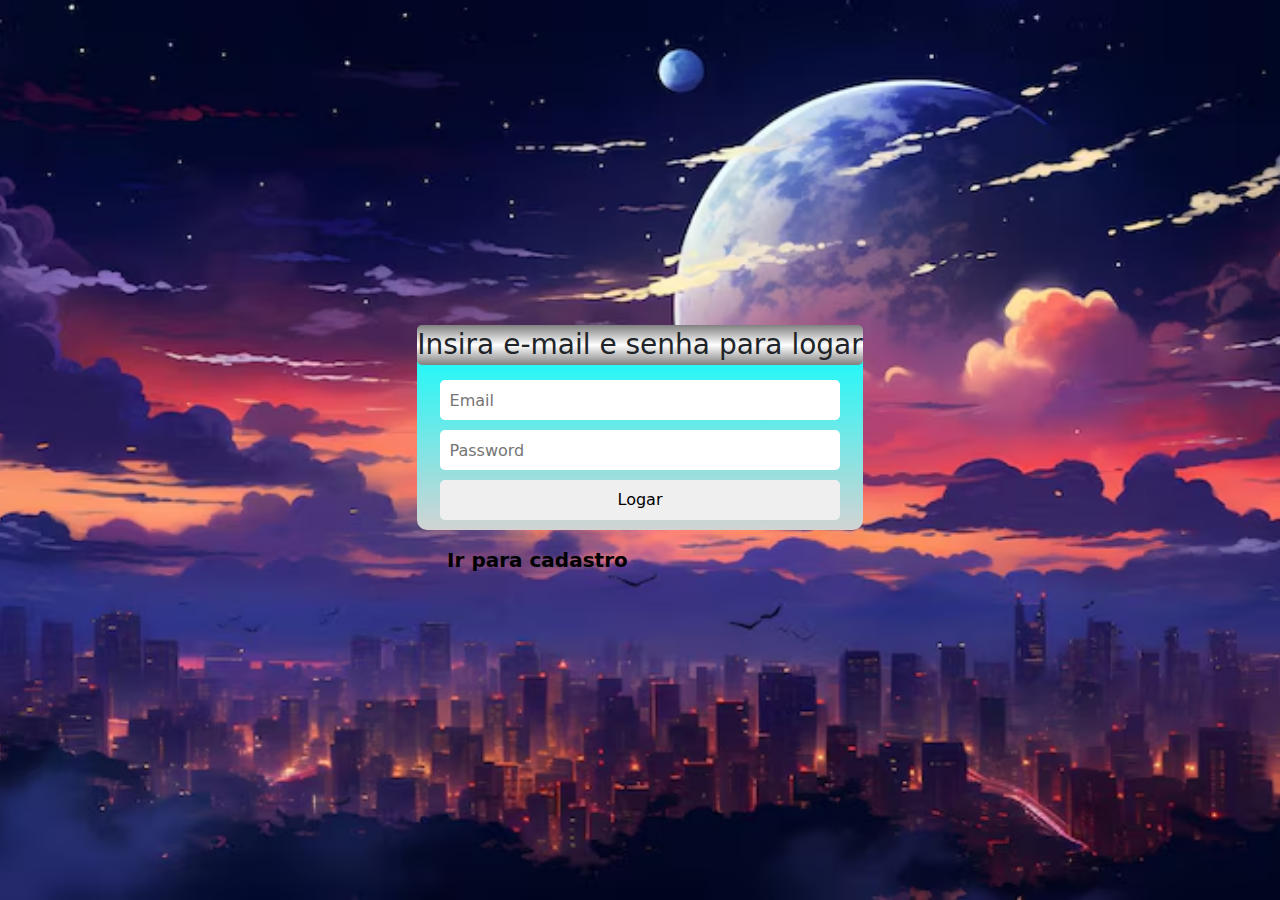
<file: index.html>
<!DOCTYPE html>
<html lang="pt-br">

<head>
    <meta charset="UTF-8">
    <meta name="viewport" content="width=device-width, initial-scale=1.0">
    <!-- Link bootstrap -->
    <link href="https://cdn.jsdelivr.net/npm/bootstrap@5.3.3/dist/css/bootstrap.min.css" rel="stylesheet"
        integrity="sha384-QWTKZyjpPEjISv5WaRU9OFeRpok6YctnYmDr5pNlyT2bRjXh0JMhjY6hW+ALEwIH" crossorigin="anonymous">
    <script src="https://cdn.jsdelivr.net/npm/bootstrap@5.3.3/dist/js/bootstrap.bundle.min.js"
        integrity="sha384-YvpcrYf0tY3lHB60NNkmXc5s9fDVZLESaAA55NDzOxhy9GkcIdslK1eN7N6jIeHz"
        crossorigin="anonymous"></script>

    <link rel="stylesheet" href="./css/main_style.css">
    <title>SISTEMA DE CADASTRO</title>
<script>
    //Obriga encerrar a seesão para acessar a index 
    if(sessionStorage.getItem('usuarioLogado')){
        location.href = './pages/home.html'
    }
</script>

</head>

<body>
    <main class="mainIndex">

        <div id="formInit">
            <div id="init1">
                <div>
                    <h3 id="titleForm">Insira e-mail e senha para logar</h3>
                </div>

                <div style="text-align:center;">
                    <input type="email" id="email" placeholder="Email" required><br>
                    <input type="password" id="password" placeholder="Password" required><br>
                    <button  class="btnAcao" onclick="logar()">Logar</button>
                </div>
            </div>
            <button class="btnGiro" id="btn1" onclick="girarCadastro()">Ir para cadastro</button>
            <div style="transform: perspective(200px) rotatey(180deg); opacity: 0; display:none;" id="init2">

                <div>
                    <h3 id="titleForm">Preencha para se cadastrar</h3>
                </div>
                <div style="text-align:center;">
                    <input type="text" id="userCadastro" placeholder="Seu nome" required>
                    <input type="email" id="emailCadastro" placeholder="Email" required><br>
                    <input type="password" id="passwordCadastro" placeholder="Senha" min="6" max="16" required><br>
                    <input type="password" id="confPasswordCadastro" placeholder="Confirmar senha" min="6" max="16"
                        required>
                    <button class="btnAcao" onclick="gravar()">Salvar</button>
                    <!-- <button class="btnAcao" onclick="cadastrar()">Cadastrar</button> -->
                </div>
            </div>
            <button class="btnGiro" style="opacity: 0; transform: perspective(200px) rotatey(180deg);" id="btn2"
                onclick="girarLogin()">Ir para login</button>
        </div>
    </main>


    <script src="./scripts/script.js"></script>
</body>

</html>
</file>
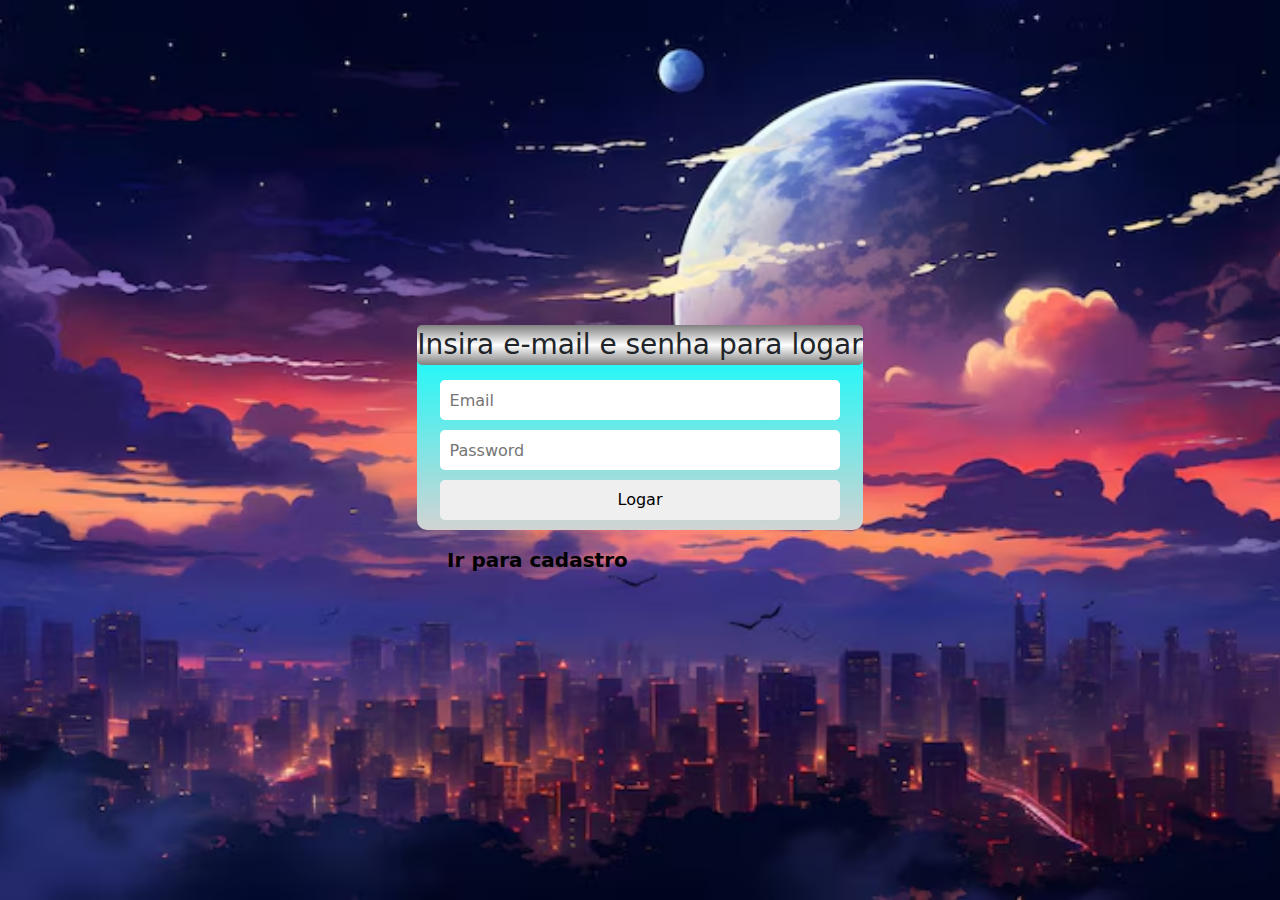
<file: pages/cadastroPessoas/cadastrarPessoas.html>
<!DOCTYPE html>
<html lang="pt-br">

<head>

    <meta charset="UTF-8">
    <meta name="viewport" content="width=device-width, initial-scale=1.0">
    <!-- Link bootstrap -->
    <link href="https://cdn.jsdelivr.net/npm/bootstrap@5.3.3/dist/css/bootstrap.min.css" rel="stylesheet"
        integrity="sha384-QWTKZyjpPEjISv5WaRU9OFeRpok6YctnYmDr5pNlyT2bRjXh0JMhjY6hW+ALEwIH" crossorigin="anonymous">
    <script src="https://cdn.jsdelivr.net/npm/bootstrap@5.3.3/dist/js/bootstrap.bundle.min.js"
        integrity="sha384-YvpcrYf0tY3lHB60NNkmXc5s9fDVZLESaAA55NDzOxhy9GkcIdslK1eN7N6jIeHz"
        crossorigin="anonymous"></script>
    <link rel="stylesheet" href="../../css/main_style.css">
    <link rel="stylesheet" href="./pessoas.css">
    <script>
        // Verifica se tem algum usuário logado, caso contrario redireciona para tela de login
        // Evitando acessar a página direto pela url
        if (sessionStorage.getItem("usuarioLogado") == null) {
            location.href = "../../index.html"
        }
    </script>
    <title>Cadastrar Pessoas</title>
</head>

<body class="bodyHome">
    <header class="headerHome">

        <span id="nomeUsuario"></span>

        <button class="btnAction" onclick="encerrarSessao()">Encerra sessão</button>
    </header>
    <nav class="navbar navbar-expand-lg " id="navegando">
        <!-- Aqui é renderizado o menú -->
    </nav>
    <main class="mainHome">

        <div class="container container__cadastrar">
            <h2 class="tituloHome">Cadastrar Pessoa</h2>

            <input class="inputz" type="text" name="" id="personNome" placeholder="Nome">
            <input class="inputz" type="text" name="" id="personLastName" placeholder="Sobrenome">
            <input class="inputz" type="email" name="" id="personEmail" placeholder="E-mail">

            <select class="inputz" name="" id="personOcupation">
                <!-- lista vem do JS -->
            </select>
            <hr>
            <p>
                <button class="btn btn-primary" onclick="newPerson()">Salvar</button>
                <!-- Button trigger modal -->
                <button type="button" class="btn btn-primary" data-bs-toggle="modal" data-bs-target="#exampleModal">
                    Cadastrar novo cargo
                </button>
            </p>


        </div>
    </main>

    <!-- Modal 01-->
    <div class="modal fade" id="exampleModal" tabindex="-1" aria-labelledby="exampleModalLabel" aria-hidden="true">
        <div class="modal-dialog">
            <div class="modal-content">
                <div class="modal-header">
                    <h1 class="modal-title fs-5" id="exampleModalLabel">Inserir novo cargo</h1>
                    <button type="button" class="btn-close" data-bs-dismiss="modal" aria-label="Close"></button>
                </div>
                <div class="modal-body">
                    <input type="text" name="" id="newOcupation" placeholder="Digite um novo cargo">

                </div>
                <div class="modal-footer">
                    <button class="btn btn-secondary" onclick="newCargo()">Salvar</button>
                    <button type="button" class="btn btn-primary" data-bs-dismiss="modal">Cancelar</button>

                    <!-- Button trigger modal -->
                    <button type="button" class="btn btn-primary" data-bs-toggle="modal"
                        data-bs-target="#staticBackdrop">
                        Editar cargo
                    </button>
                </div>
            </div>
        </div>
    </div>
    <!-- Modal 01-->
    <!-- Modal 2 -->
    <div class="modal fade" id="staticBackdrop" data-bs-backdrop="static" data-bs-keyboard="false" tabindex="-1"
        aria-labelledby="staticBackdropLabel" aria-hidden="true">
        <div class="modal-dialog">
            <div class="modal-content">
                <div class="modal-header">
                    <h1 class="modal-title fs-5" id="staticBackdropLabel">Digite o novo nome no campo ao lado do que se quer editar e salve</h1>
                    <button type="button" class="btn-close" data-bs-dismiss="modal" aria-label="Close"></button>
                </div>
                <div class="modal-body" >
                    <div class="modal-body-div">
                    <table id="updateCargo">
                        <!-- Aqui aparece a lista para ediçõ de cargos -->
                    </table>
                </div>
                </div>
                <div class="modal-footer">
                    <button type="button" class="btn btn-secondary" data-bs-dismiss="modal">Cancelar</button>
                    
                </div>
            </div>
        </div>
    </div>
    <!-- Modal 2 -->
    <script src="../../scripts/script.js"></script>
    <script src="./persons.js"></script>
</body>

</html>
</file>
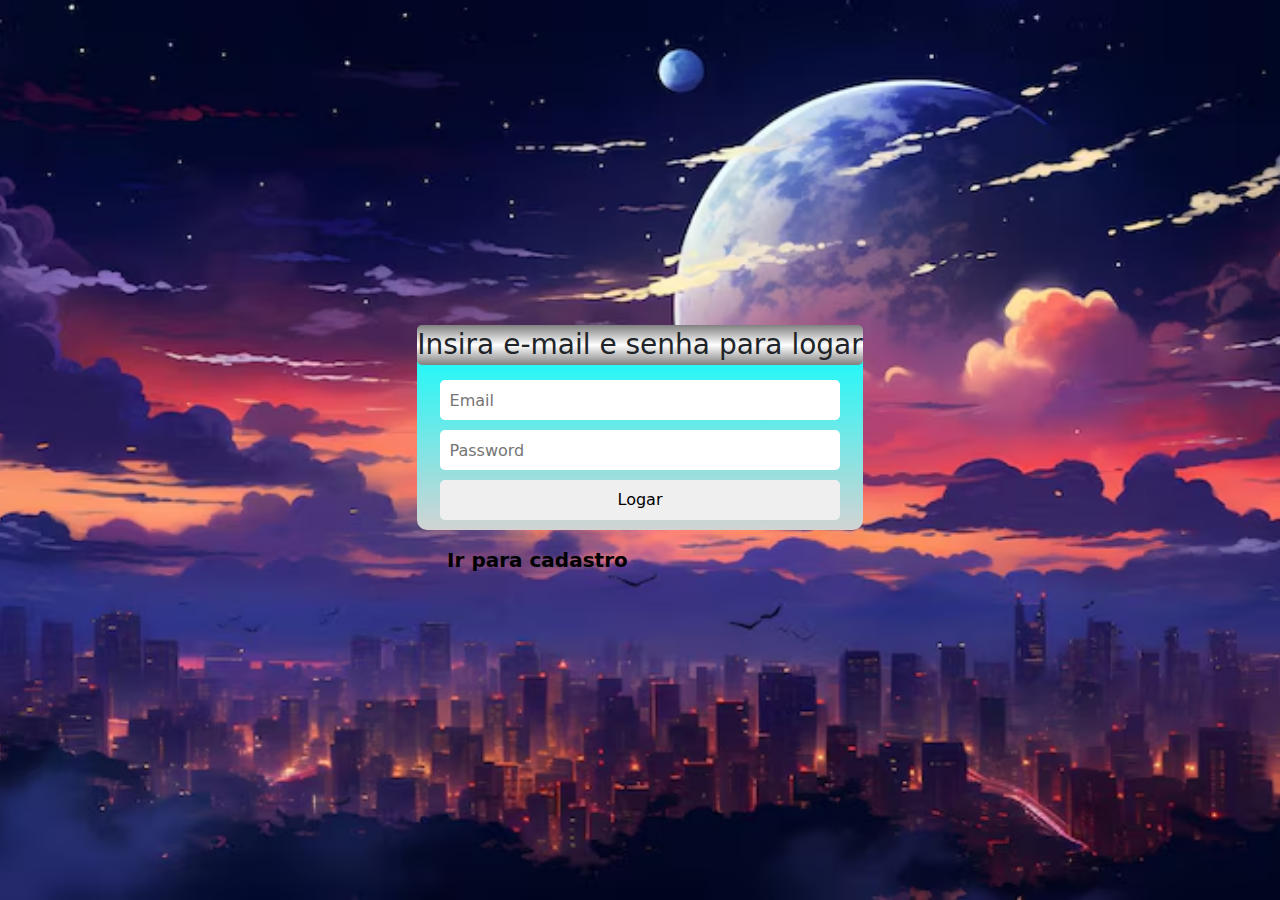
<file: pages/calculos/calculos.html>
<!DOCTYPE html>
<html lang="pt-br">

<head>

    <meta charset="UTF-8">
    <meta name="viewport" content="width=device-width, initial-scale=1.0">
    <!-- Link bootstrap -->
    <link href="https://cdn.jsdelivr.net/npm/bootstrap@5.3.3/dist/css/bootstrap.min.css" rel="stylesheet"
        integrity="sha384-QWTKZyjpPEjISv5WaRU9OFeRpok6YctnYmDr5pNlyT2bRjXh0JMhjY6hW+ALEwIH" crossorigin="anonymous">
    <script src="https://cdn.jsdelivr.net/npm/bootstrap@5.3.3/dist/js/bootstrap.bundle.min.js"
        integrity="sha384-YvpcrYf0tY3lHB60NNkmXc5s9fDVZLESaAA55NDzOxhy9GkcIdslK1eN7N6jIeHz"
        crossorigin="anonymous"></script>
        <link rel="stylesheet" href="../../css/main_style.css">
    <script>
        // Verifica se tem algum usuário logado, caso contrario redireciona para tela de login
        // Evitando acessar a página direto pela url
        if (sessionStorage.getItem("usuarioLogado") == null) {
            location.href = "../../index.html"
        }
    </script>
    <title>Cálculos</title>
</head>
<a href="../home/home.html"></a>
<body class="bodyHome">
    <header class="headerHome">

        <span id="nomeUsuario"></span>

        <button class="btnAction" onclick="encerrarSessao()">Encerra sessão</button>
    </header>
    <nav class="navbar navbar-expand-lg " id="navegando">
        <!-- Aqui é renderizado o menú -->
    </nav>
    <main class="mainHome">

        <div class="container">
            <h2 class="tituloHome">Cálculos</h2>

        </div>
    </main>
    <script src="../../scripts/script.js"></script>

</body>

</html>
</file>
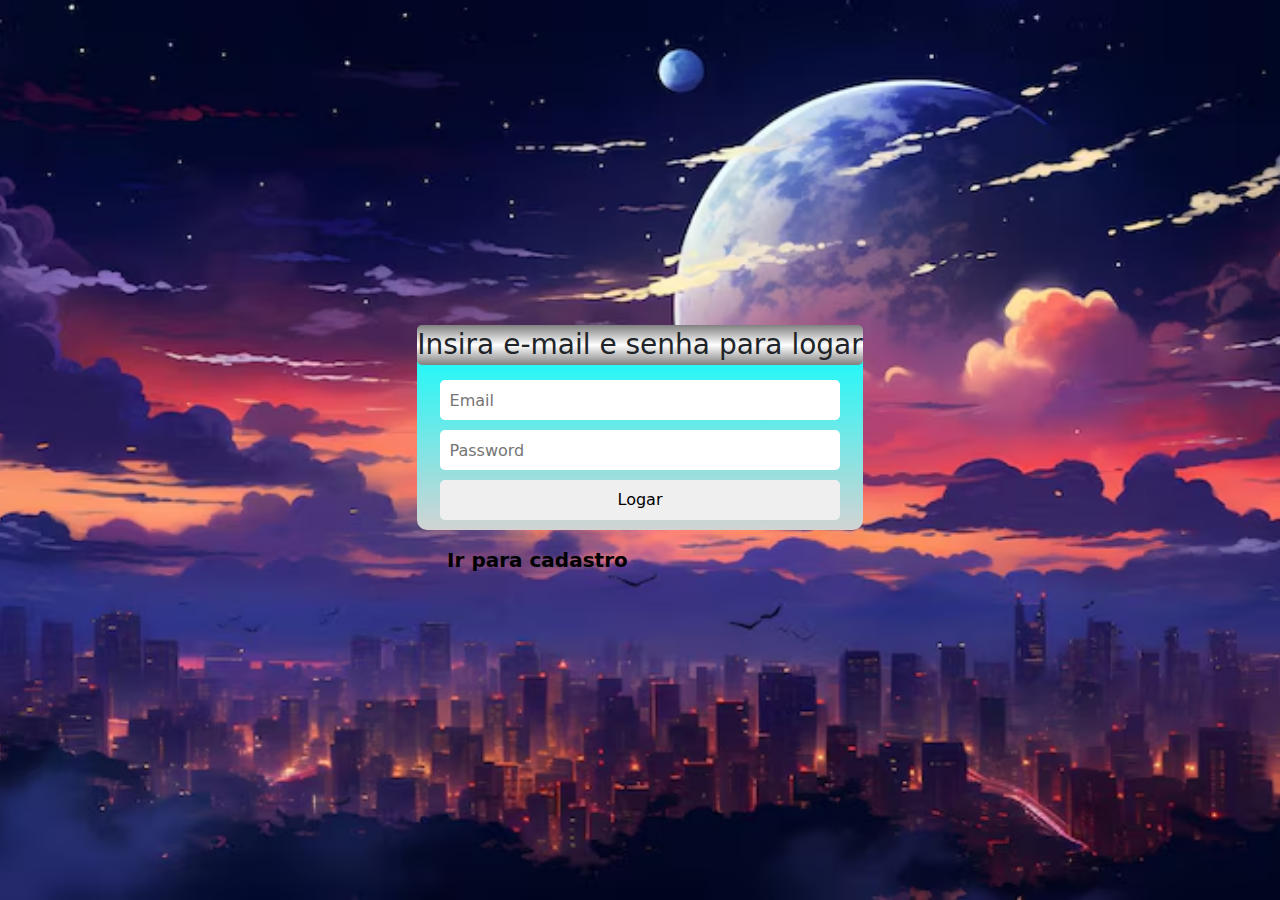
<file: pages/home/home.html>
<!DOCTYPE html>
<html lang="pt-br">

<head>

    <meta charset="UTF-8">
    <meta name="viewport" content="width=device-width, initial-scale=1.0">
    <!-- Link bootstrap -->
    <link href="https://cdn.jsdelivr.net/npm/bootstrap@5.3.3/dist/css/bootstrap.min.css" rel="stylesheet"
        integrity="sha384-QWTKZyjpPEjISv5WaRU9OFeRpok6YctnYmDr5pNlyT2bRjXh0JMhjY6hW+ALEwIH" crossorigin="anonymous">
    <script src="https://cdn.jsdelivr.net/npm/bootstrap@5.3.3/dist/js/bootstrap.bundle.min.js"
        integrity="sha384-YvpcrYf0tY3lHB60NNkmXc5s9fDVZLESaAA55NDzOxhy9GkcIdslK1eN7N6jIeHz"
        crossorigin="anonymous"></script>
    <link rel="stylesheet" href="../../css/main_style.css">
    <script>
        // Verifica se tem algum usuário logado, caso contrario redireciona para tela de login
        // Evitando acessar a página direto pela url
        if (sessionStorage.getItem("usuarioLogado") == null) {
            location.href = "../../index.html"
        }
    </script>
    <title>HOME</title>
</head>

<body class="bodyHome">
    <header class="headerHome">

        <span id="nomeUsuario"></span>

        <button class="btnAction" onclick="encerrarSessao()">Encerra
            sessão</button>
    </header>
    <nav class="navbar navbar-expand-lg " id="navegando">
        <!-- Aqui é renderizado o menú -->
    </nav>
    <main class="mainHome">

        <div class="container">
            <h2 class="tituloHome">Bemvindo a página inicial</h2>
            <div class="tab">
                <table class="tabelaUsuarios">
                    <thead>
                        <tr >
                            <th colspan="3">Usuários cadastrados</th>
                        </tr>
                        <tr>
                            <th>Nome</th>
                            <th>email</th>
                            <th class="alinhaIconeTb">Data cadástro</th>
                            <!-- <th class="alinhaIconeTb">Deletar</th> -->
                        </tr>

                    </thead>
                    <tbody id="corpo">

                    </tbody>
                </table>
            </div>
        </div>
    </main>
    <script src="../../scripts/script.js"></script>
    <script src="./tabela.js"></script>

</body>

</html>
</file>
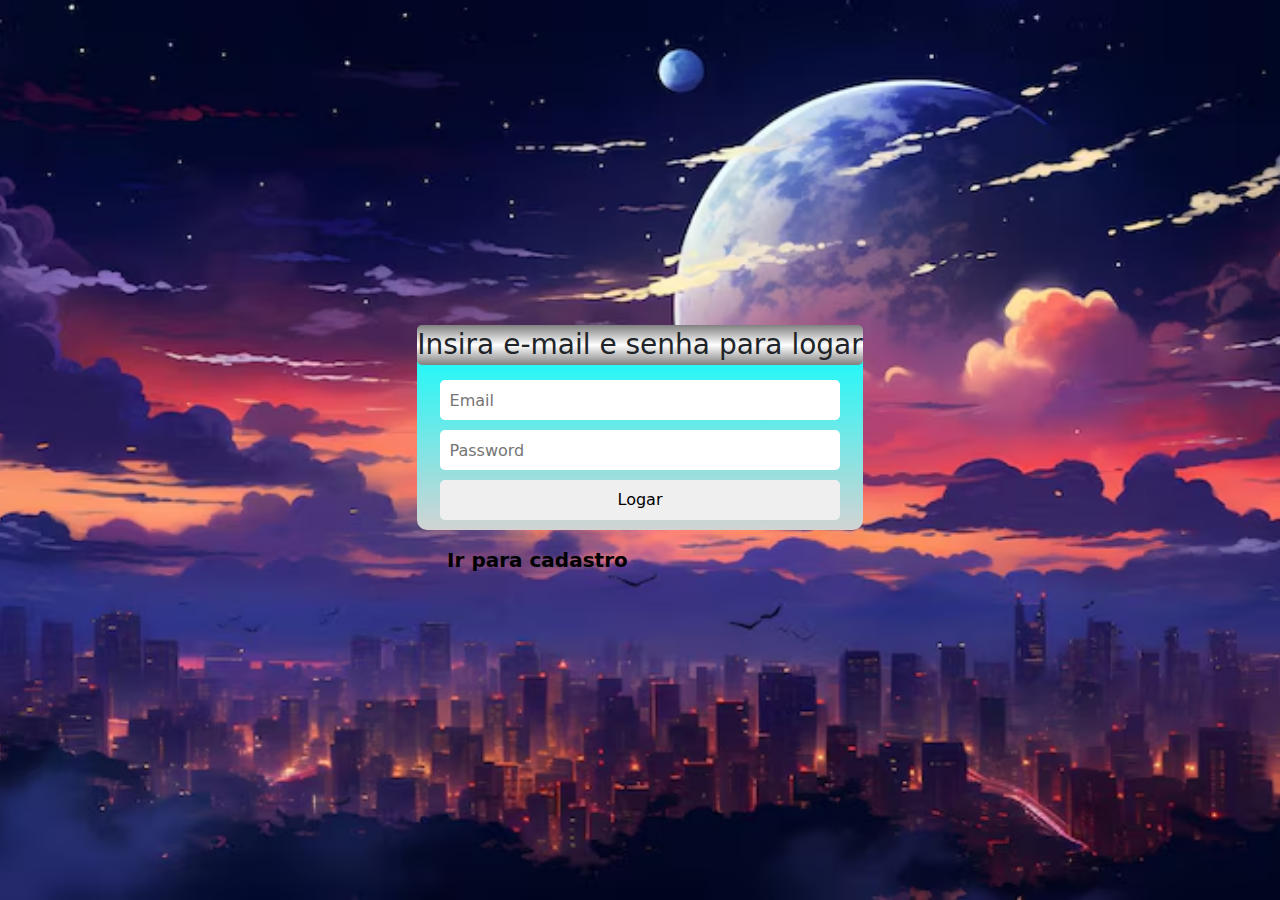
<file: pages/listaPessoas/lista.html>
<!DOCTYPE html>
<html lang="pt-br">

<head>

  <meta charset="UTF-8">
  <meta name="viewport" content="width=device-width, initial-scale=1.0">
  <!-- Link bootstrap -->
  <link href="https://cdn.jsdelivr.net/npm/bootstrap@5.3.3/dist/css/bootstrap.min.css" rel="stylesheet"
    integrity="sha384-QWTKZyjpPEjISv5WaRU9OFeRpok6YctnYmDr5pNlyT2bRjXh0JMhjY6hW+ALEwIH" crossorigin="anonymous">
  <script src="https://cdn.jsdelivr.net/npm/bootstrap@5.3.3/dist/js/bootstrap.bundle.min.js"
    integrity="sha384-YvpcrYf0tY3lHB60NNkmXc5s9fDVZLESaAA55NDzOxhy9GkcIdslK1eN7N6jIeHz"
    crossorigin="anonymous"></script>
  <link rel="stylesheet" href="../../css/main_style.css">
  <link rel="stylesheet" href="./lista.css">
  <script>
    // Verifica se tem algum usuário logado, caso contrario redireciona para tela de login
    // Evitando acessar a página direto pela url
    if (sessionStorage.getItem("usuarioLogado") == null) {
      location.href = "../../index.html"
    }
  </script>
  <title>Lista de pessoas</title>
</head>

<body class="bodyHome">
  <header class="headerHome">

    <span id="nomeUsuario"></span>

    <button class="btnAction" onclick="encerrarSessao()">Encerra sessão</button>
  </header>
  <nav class="navbar navbar-expand-lg " id="navegando">
    <!-- Aqui é renderizado o menú -->
  </nav>
  <main class="mainHome">

    <div class="container">
      <h2 class="tituloHome">Lista de Pessoas</h2>

      <div id="listPersons">

       
       
      </div>
 



  </main>
  <script src="../../scripts/script.js"></script>
  <script src="./lista.js"></script>

</body>

</html>
</file>
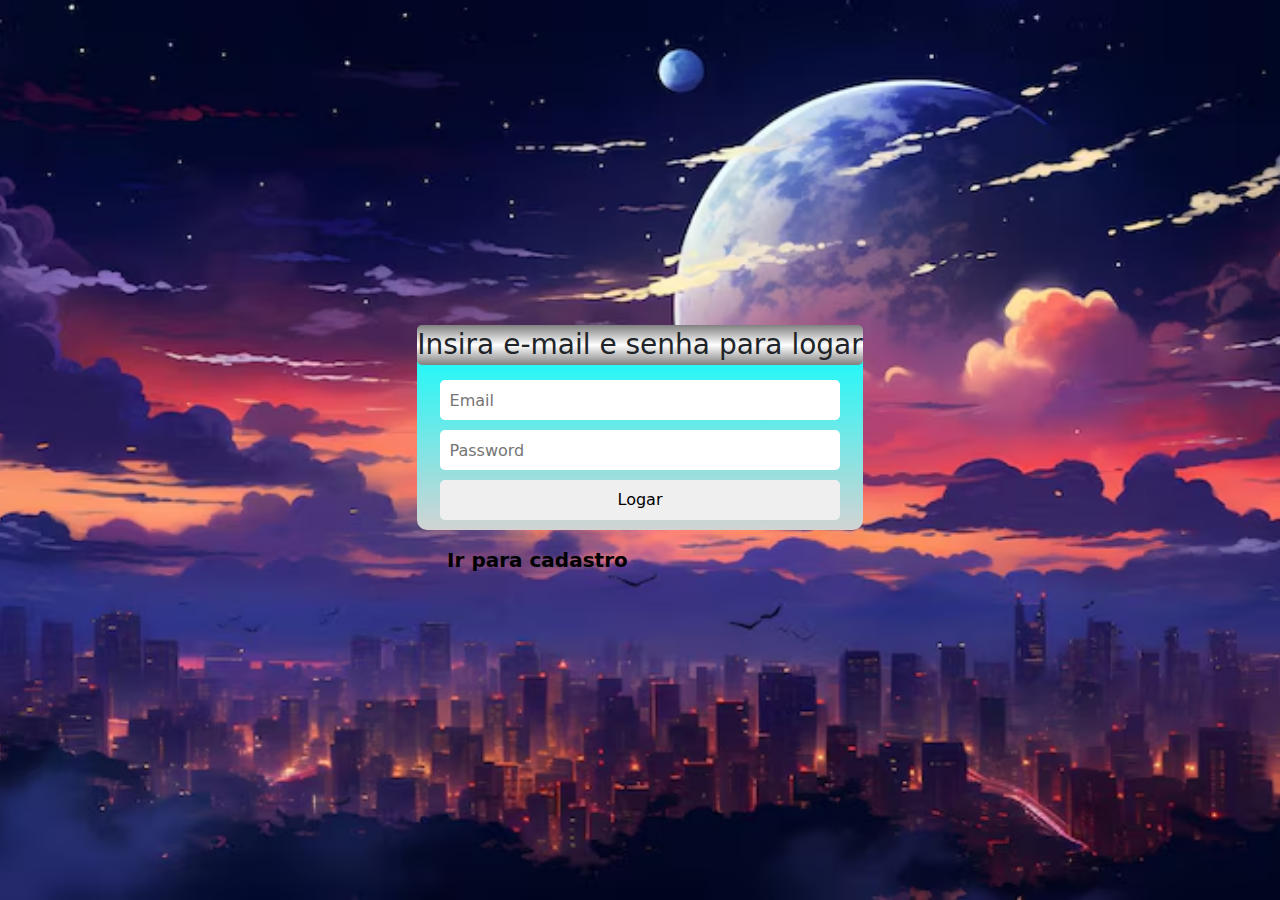
<file: pages/utilidades/utilidades.html>
<!DOCTYPE html>
<html lang="pt-br">

<head>

  <meta charset="UTF-8">
  <meta name="viewport" content="width=device-width, initial-scale=1.0">
  <!-- Link bootstrap -->
  <link href="https://cdn.jsdelivr.net/npm/bootstrap@5.3.3/dist/css/bootstrap.min.css" rel="stylesheet"
    integrity="sha384-QWTKZyjpPEjISv5WaRU9OFeRpok6YctnYmDr5pNlyT2bRjXh0JMhjY6hW+ALEwIH" crossorigin="anonymous">
  <script src="https://cdn.jsdelivr.net/npm/bootstrap@5.3.3/dist/js/bootstrap.bundle.min.js"
    integrity="sha384-YvpcrYf0tY3lHB60NNkmXc5s9fDVZLESaAA55NDzOxhy9GkcIdslK1eN7N6jIeHz"
    crossorigin="anonymous"></script>
  <link rel="stylesheet" href="../../css/main_style.css">
  <link rel="stylesheet" href="./utilidades.css">
  <script>
    // Verifica se tem algum usuário logado, caso contrario redireciona para tela de login
    // Evitando acessar a página direto pela url
    if (sessionStorage.getItem("usuarioLogado") == null) {
      location.href = "../../index.html"
    }
  </script>
  <title>Utilidades</title>
</head>

<body class="bodyHome">
  <header class="headerHome">

    <span id="nomeUsuario"></span>

    <button class="btnAction" onclick="encerrarSessao()">Encerra sessão</button>
  </header>
  <nav class="navbar navbar-expand-lg " id="navegando">
    <!-- Aqui é renderizado o menú -->
  </nav>
  <main class="mainHome">

    <div class="container">
      <h2 class="tituloHome">Accordion</h2>

      <div class="accordion accordion-flush" id="accordionFlushExample">
        <div class="accordion-item">
          <h2 class="accordion-header">
            <button class="accordion-button collapsed" type="button" data-bs-toggle="collapse"
              data-bs-target="#flush-collapseOne" aria-expanded="false" aria-controls="flush-collapseOne">
              Formula de Bhaskara
            </button>
          </h2>
          <div id="flush-collapseOne" class="accordion-collapse collapse" data-bs-parent="#accordionFlushExample">
            <div class="accordion-body">
              <div class="accordionContent">
                <div class="explique">
                  <h4>A fórmula de Bhaskara nos ajuda a resolver qualquer equação do segundo grau. Primeiramente,
                    convertemos a equação para a forma ax²+bx+c=0, na qual a, b e c são coeficientes. Em seguida,
                    inserimos esses coeficientes na fórmula: (-b±√(b²-4ac))/(2a) .</h4>
                </div>
                <hr>
                <div class="calculo">
                  <div class="inputs">
                    <h2 class="title__eccondary">Insira os valores de A, B e C</h2>
                    <br>
                    <p>
                      <label for="valor__de__a">Valor de A</label>
                      <input type="number" name="" id="valor__de__a">
                    </p>
                    <p>
                      <label for="valor__de__b">Valor de B</label>
                      <input type="number" name="" id="valor__de__b">
                    </p>
                    <p>
                      <label for="valor__de__c">Valor de C</label>
                      <input type="number" name="" id="valor__de__c">
                    </p>
                    <p>
                      <button class="btn" onclick="claculaBhaskara()">Calcular</button>
                    </p>
                  </div>
                  <div class="results">
                    <h2 class="title__eccondary">Resultados</h2>
                    <br>
                    <p>
                      <label for="valor__de__delta">Delta</label>
                      <input type="number" name="" id="valor__de__delta" disabled="disabled">
                    </p>
                    <p>
                      <label for="valor__raiz_1">Raíz 1</label>
                      <input type="number" name="" id="valor__raiz_1" disabled="disabled">
                    </p>
                    <p>
                      <label for="valor__raiz_2">Raíz 2</label>
                      <input type="number" name="" id="valor__raiz_2" disabled="disabled">
                    </p>
                  </div>
                </div>
              </div>
            </div>
          </div>
        </div>

        <div class="accordion-item">
          <h2 class="accordion-header">
            <button class="accordion-button collapsed" type="button" data-bs-toggle="collapse"
              data-bs-target="#flush-collapseTwo" aria-expanded="false" aria-controls="flush-collapseTwo">
              Conversor de temperatura
            </button>
          </h2>
          <div id="flush-collapseTwo" class="accordion-collapse collapse" data-bs-parent="#accordionFlushExample">
            <div class="accordion-body">

              <div class="accordionContent">
                <div class="explique">
                  <h4>
                    Como calcular a temperatura em graus Celsius?
                    No estudo de escalas de temperatura, aprendemos que a conversão de graus Fahrenheit (F) para
                    graus Celsius (C) se dá pela fórmula C=5/9. (F-32), ou, de forma equivalente por C=(F-32)/1,8.
                    Para converter ao contrário usamos: °C = (32 °F − 32) × 5/9

                  </h4>
                </div>
                <hr>
                <div class="calculo">
                  <div class="inputs">
                    <h2 class="title__eccondary">Insira a temperatura e escolha</h2>
                    <br>
                    <p>
                      <label for="celsius__fahrenheit">°C para Fahrenheith</label>
                      <input type="radio" name="tempSelect" id="celsius__fahrenheit" checked>
                    </p>
                    <p>
                      <label for="fahrenheit__celcius">Fahrenheith para °C</label>
                      <input type="radio" name="tempSelect" id="fahrenheit__celcius">
                    </p>
                    <p>
                      <label for="value__temperature">Temperatura</label>
                      <input type="number" name="" id="value__temperature">
                    </p>
                    <p>
                      <button class="btn" onclick="calculateTemperature()">Calcular</button>
                    </p>
                  </div>
                  <div class="results">
                    <h2 class="title__eccondary">Resultados</h2>
                    <br>
                    <div id="return__temperature">

                    </div>
                  </div>
                </div>


              </div>
            </div>
          </div>
          <div class="accordion-item">
            <h2 class="accordion-header">
              <button class="accordion-button collapsed" type="button" data-bs-toggle="collapse"
                data-bs-target="#flush-collapseThree" aria-expanded="false" aria-controls="flush-collapseThree">
                Adivinhe o número sorteado
              </button>
            </h2>
            <div id="flush-collapseThree" class="accordion-collapse collapse" data-bs-parent="#accordionFlushExample">
              <div class="accordion-body">
               
                <div class="accordionContent">
                  <div class="explique">
                     <h4>
                      Neste mini jogo será sorteado um número onde você terá que adivinhá-lo chutando para mais
                      ou para menos. Pode escolhe entre as opçõe e sortear
                    
                     </h4>
                    
                  </div>
                  <br>
  
                  <div class="calculo">
  
                     
                      <div class="inputs">
                          <h2>
                              Jogo do adivinha
                          </h2>
                          <p>
                              <label for="rad1">10 números com 4 chances</label>
                              <input type="radio" name="valor" id="rad1" checked>
                          </p>
                          <p>
                              <label for="rad2">50 números com 6 chances</label>
                              <input type="radio" name="valor" id="rad2">
                          </p>
                          <p>
                              <label for="rad3">100 números com 8 chances</label>
                              <input type="radio" name="valor" id="rad3">
                          </p>
                          <div id="sort">
                              <input class="btn" type="button" value="Sortear" onclick="sorteia()">
                          </div>
                          <div id="esquerdaIn">
                              <h3>
                                  Tente adivinhar chutando para mais ou para menos
                              </h3>
                    
                          </div>
                      </div>
                      <div class="results">
                          
                          <div id="direita">
                              <h3>
                                  Escolha um intervalo à esquerda e clique em sortear
                              </h3>
                  
                          </div>
                          
                      </div>
  
                  </div>
              </div>

              </div>
            </div>
          </div>

          <div class="accordion-item">
            <h2 class="accordion-header">
              <button class="accordion-button collapsed" type="button" data-bs-toggle="collapse"
                data-bs-target="#flush-collapseFour" aria-expanded="false" aria-controls="flush-collapseThree">
                Accordion Item #4
              </button>
            </h2>
            <div id="flush-collapseFour" class="accordion-collapse collapse" data-bs-parent="#accordionFlushExample">
              <div class="accordion-body">Placeholder content for this accordion, which is intended to demonstrate the
                <code>.accordion-flush</code> class. This is the third item's accordion body. Nothing more exciting
                happening here in terms of content, but just filling up the space to make it look, at least at first
                glance, a bit more representative of how this would look in a real-world application.
              </div>
            </div>
          </div>

          <div class="accordion-item">
            <h2 class="accordion-header">
              <button class="accordion-button collapsed" type="button" data-bs-toggle="collapse"
                data-bs-target="#flush-collapseFife" aria-expanded="false" aria-controls="flush-collapseThree">
                Accordion Item #5
              </button>
            </h2>
            <div id="flush-collapseFife" class="accordion-collapse collapse" data-bs-parent="#accordionFlushExample">
              <div class="accordion-body">Placeholder content for this accordion, which is intended to demonstrate the
                <code>.accordion-flush</code> class. This is the third item's accordion body. Nothing more exciting
                happening here in terms of content, but just filling up the space to make it look, at least at first
                glance, a bit more representative of how this would look in a real-world application.
              </div>
            </div>
          </div>

          <div class="accordion-item">
            <h2 class="accordion-header">
              <button class="accordion-button collapsed" type="button" data-bs-toggle="collapse"
                data-bs-target="#flush-collapseSix" aria-expanded="false" aria-controls="flush-collapseThree">
                Accordion Item #6
              </button>
            </h2>
            <div id="flush-collapseSix" class="accordion-collapse collapse" data-bs-parent="#accordionFlushExample">
              <div class="accordion-body">Placeholder content for this accordion, which is intended to demonstrate the
                <code>.accordion-flush</code> class. This is the third item's accordion body. Nothing more exciting
                happening here in terms of content, but just filling up the space to make it look, at least at first
                glance, a bit more representative of how this would look in a real-world application.
              </div>
            </div>
          </div>

          <div class="accordion-item">
            <h2 class="accordion-header">
              <button class="accordion-button collapsed" type="button" data-bs-toggle="collapse"
                data-bs-target="#flush-collapseSeven" aria-expanded="false" aria-controls="flush-collapseThree">
                Accordion Item #7
              </button>
            </h2>
            <div id="flush-collapseSeven" class="accordion-collapse collapse" data-bs-parent="#accordionFlushExample">
              <div class="accordion-body">Placeholder content for this accordion, which is intended to demonstrate the
                <code>.accordion-flush</code> class. This is the third item's accordion body. Nothing more exciting
                happening here in terms of content, but just filling up the space to make it look, at least at first
                glance, a bit more representative of how this would look in a real-world application.
              </div>
            </div>
          </div>

          <div class="accordion-item">
            <h2 class="accordion-header">
              <button class="accordion-button collapsed" type="button" data-bs-toggle="collapse"
                data-bs-target="#flush-collapseEight" aria-expanded="false" aria-controls="flush-collapseThree">
                Accordion Item #8
              </button>
            </h2>
            <div id="flush-collapseEight" class="accordion-collapse collapse" data-bs-parent="#accordionFlushExample">
              <div class="accordion-body">Placeholder content for this accordion, which is intended to demonstrate the
                <code>.accordion-flush</code> class. This is the third item's accordion body. Nothing more exciting
                happening here in terms of content, but just filling up the space to make it look, at least at first
                glance, a bit more representative of how this would look in a real-world application.
              </div>
            </div>
          </div>

          <div class="accordion-item">
            <h2 class="accordion-header">
              <button class="accordion-button collapsed" type="button" data-bs-toggle="collapse"
                data-bs-target="#flush-collapseNine" aria-expanded="false" aria-controls="flush-collapseThree">
                Accordion Item #9
              </button>
            </h2>
            <div id="flush-collapseNine" class="accordion-collapse collapse" data-bs-parent="#accordionFlushExample">
              <div class="accordion-body">Placeholder content for this accordion, which is intended to demonstrate the
                <code>.accordion-flush</code> class. This is the third item's accordion body. Nothing more exciting
                happening here in terms of content, but just filling up the space to make it look, at least at first
                glance, a bit more representative of how this would look in a real-world application.
              </div>
            </div>
          </div>

          <div class="accordion-item">
            <h2 class="accordion-header">
              <button class="accordion-button collapsed" type="button" data-bs-toggle="collapse"
                data-bs-target="#flush-collapseTen" aria-expanded="false" aria-controls="flush-collapseThree">
                Accordion Item #10
              </button>
            </h2>
            <div id="flush-collapseTen" class="accordion-collapse collapse" data-bs-parent="#accordionFlushExample">
              <div class="accordion-body">Placeholder content for this accordion, which is intended to demonstrate the
                <code>.accordion-flush</code> class. This is the third item's accordion body. Nothing more exciting
                happening here in terms of content, but just filling up the space to make it look, at least at first
                glance, a bit more representative of how this would look in a real-world application.
              </div>
            </div>
          </div>
        </div>
      </div>
  </main>
  <script src="../../scripts/script.js"></script>
  <script src="./utilidades.js"></script>

</body>

</html>
</file>
<file: css/main_style.css>
* {
  margin: 0;
  padding: 0;
  box-sizing: border-box;
}

.mainIndex {
  width: 100%;
  height: 100vh;
  /* background-image: linear-gradient(gray, orange); */
  background-image: url("../images/cidade2.avif");
  background-repeat: no-repeat;
  background-size: cover;
  background-position: center;
  display: flex;
  align-items: center;
  justify-content: center;
}

/*  */


.btnAcao,
input[type="email"],
input[type="password"],
input[type="text"] {
  width: 90%;
  height: 40px;
  border-radius: 5px;
  margin-bottom: 10px;
  padding: 0 10px;
  border: none;
}

.btnGiro {
  width: 200px;
  height: 30px;
  margin-top: 15px;
  border: none;
  background: none;
  transition: all 1s;
  font-size: 20px;
  font-weight: bold;
}

.btnGiro:hover {
  text-shadow: 0px 0px 10px aqua;
}



input[type="submit"] {
  background-color: gray;
  color: white;
}

#titleForm {
  background-image: linear-gradient(gray, white, gray);
  margin-bottom: 15px;
  height: 40px;
  display: flex;
  align-items: center;
  justify-content: center;
  border-radius: 5px;
}

#formInit {
  /* border: 5px solid gray; */
  width: max-content;
  /* height: 220px; */
  /* margin:100px auto; */
  transition: all 1s;
  /* background-color: aqua; */
  text-align: center
}

#init1 {
  transition: all 1s;
  background-image: linear-gradient(aqua, lightgray);
  border-radius: 10px;
}

#init2 {
  transition: all 1s;
  background-image: linear-gradient(aqua, lightgray);
  border-radius: 10px;
}

/* Página home */
.bodyHome {
  background-image: linear-gradient(gray, rgb(0, 179, 255), gray);
}

.mainHome {
  width: 100%;
  min-height: 70vh;
  /* border: 1px solid blue; */
}


.headerHome {
  /* background-image: linear-gradient(blue, rgb(53, 53, 252), blue); */
  display: flex;
  align-items: center;
  justify-content: space-around;
  padding: 5px 0;
  width: 100%;
}

.btnDelete{
  width: 100%;
  height: 25px;
  border: none;
  border-radius: 5px;
  background-image: linear-gradient(rgb(64, 64, 241),aqua,rgb(64, 64, 241));
  font-weight: bold;  
}

#nomeUsuario {
  font-size: 30px;
  color: black;
  font-weight: bold;
}

.tituloHome {
  /* background-image: linear-gradient(blue, rgb(53, 53, 252), blue); */
  width: max-content;
  /* padding: 10px;
  border-radius: 30px; */
  margin: 5px auto;
  color: black;
}

.tab{
  width: 100%;
  overflow: auto;
}

table td,
table th {
  
  border: 1px solid rgb(164, 156, 156);
  border-radius: 5px;
  padding: 2px 10px;

}



.tabelaUsuarios {
  border-collapse: collapse;
  border: 1px solid purple;
  width: 100%;
  background-color: antiquewhite;
  opacity: .9;
}
.btnAction{
  width: 150px;
  height: 40px;
  border: none;
  border-radius: 10px;
  background-image: linear-gradient(rgb(64, 64, 241),aqua,rgb(64, 64, 241));
  font-weight: bold;
}


.cabecalho {
  width: 100%;
  height: 50px;
  background-color: aliceblue;
}
</file>
<file: pages/cadastroPessoas/pessoas.css>
.container__cadastrar{
    width: 100%;
    /* background-color: blueviolet; */
    text-align: center;

}


.inputz{
    width: 90%;
    height: 40px;
    border-radius: 5px;
}

#updateCargo{
    border: none;
}
.modal-body-div{
    width: 100%;
    height: 250px;
    overflow: scroll;
}

@media (min-width:800px) {
    .container__cadastrar{
        width: 40%;
        /* background-color: blueviolet; */
        text-align: center;
        box-shadow: 0px 0px 15px blue;
        border-radius: 15px;
        padding: 10px 2px;
    } 
}
</file>
<file: pages/listaPessoas/lista.css>
#listPersons{
    width: 100%;
    height: max-content;
    padding: 2px;
    /* border: 1px solid purple; */
    display: flex;
    flex-wrap: wrap;
    justify-content:first baseline;
    gap: 10px;
 }
 
 .card__person{
    width: 100%;
    height: 220px;
    padding: 5px;
    border-radius: 10px;
    box-shadow: 0px 0px 10px blue inset;
    background-color: azure;
 }
 .strong{
   font-weight: bold;
 }
 .out__btn{
   width: 100%;
   text-align: center;
 }
 .centre{
   width: 250px;
   
 }

 @media(min-width: 800px){

   .card__person{
      width: 270px;
      height: 220px;
      /* border: 1px solid purple; */
      padding: 10px;
      border-radius: 10px;
      box-shadow: 0px 0px 10px blue inset;
      opacity: .9;
   }

 }
</file>
<file: pages/utilidades/utilidades.css>
.accordionContent{
    width: 100%;
}


.inputs , .results{
    width: 100%;
    /* border: 1px solid black; */
    padding: 5px; 
    text-align: center;
    border-radius: 20px;
    margin-bottom: 20px;
    box-shadow: 0px 0px 50px blue inset;
}

.inputs input , .results input{
    border: none;
    outline: none;
    background-color: aquamarine;
    text-align: center;
}

 input::selection{
    background-color: black;
}

@media(min-width: 800px){
.calculo{
    display: flex;
    justify-content: space-around;
}

.inputs , .results{
    width: 45%;
}
}
</file>
